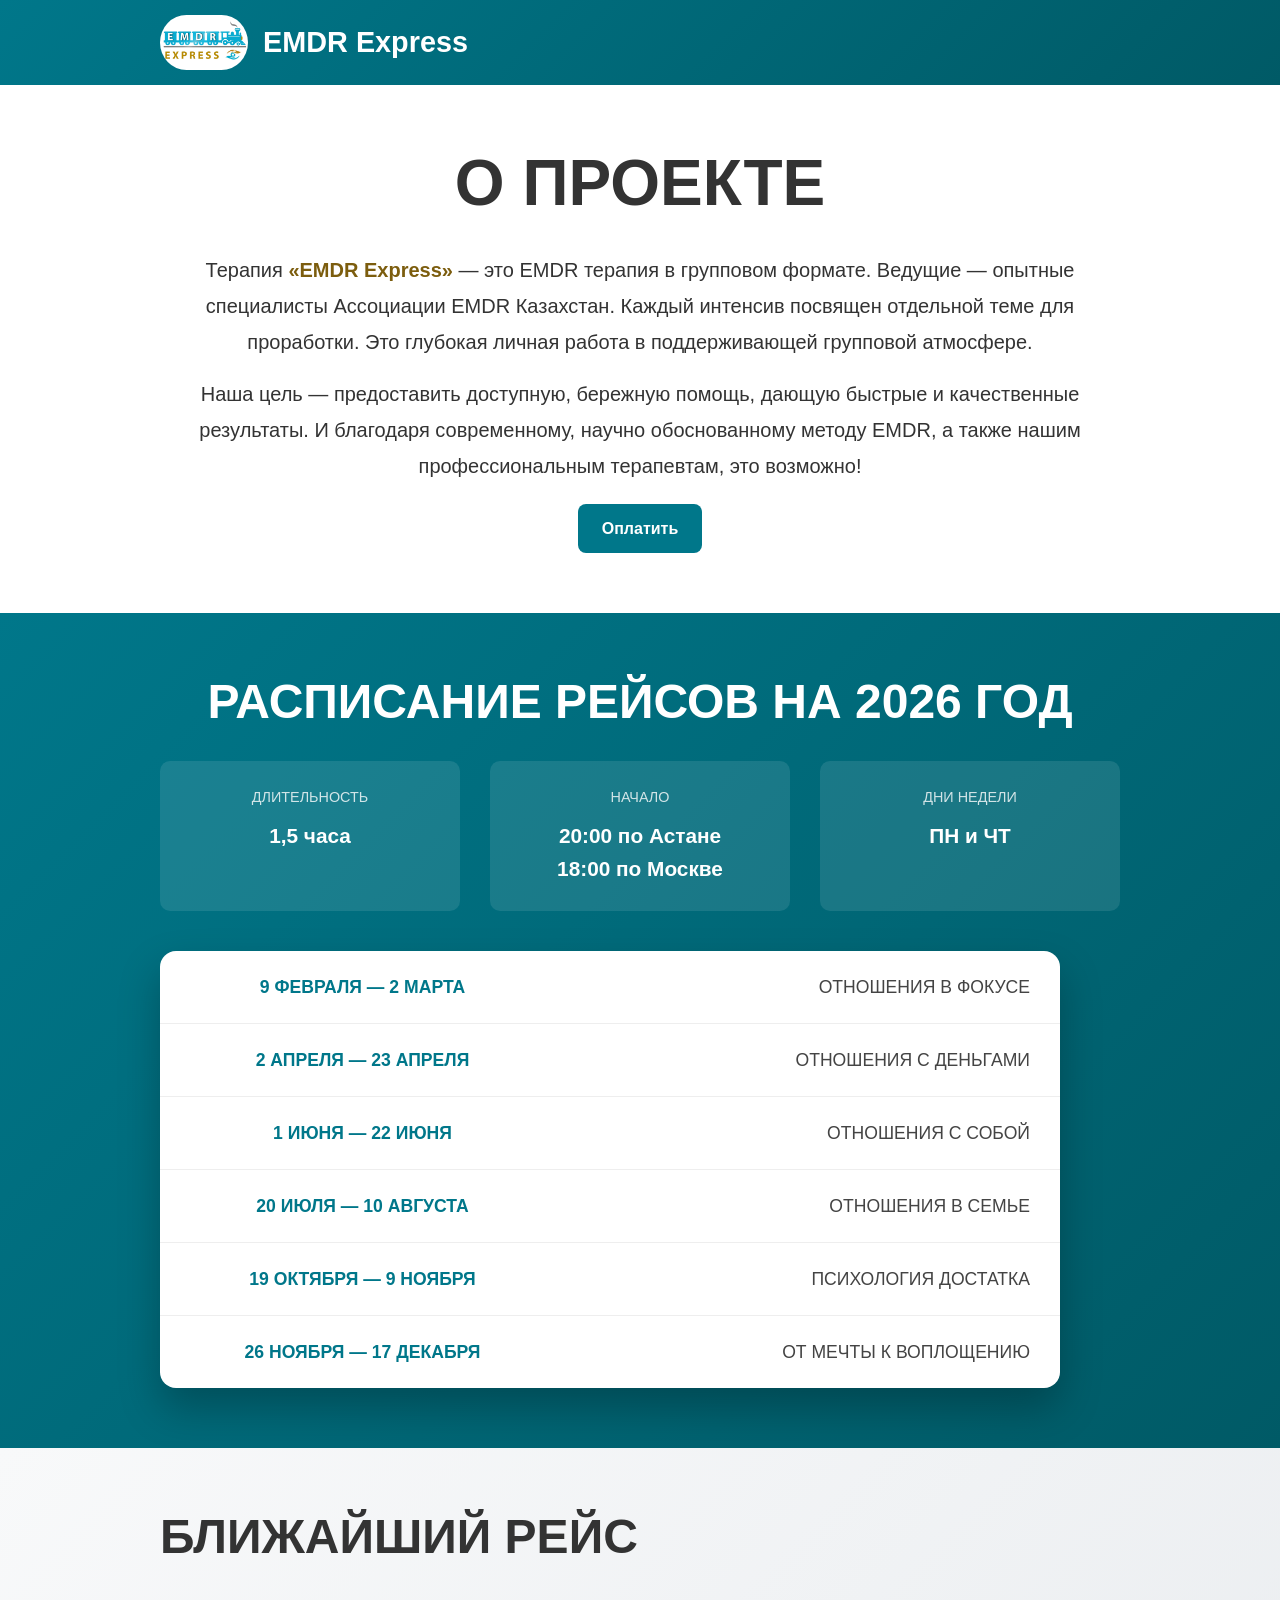
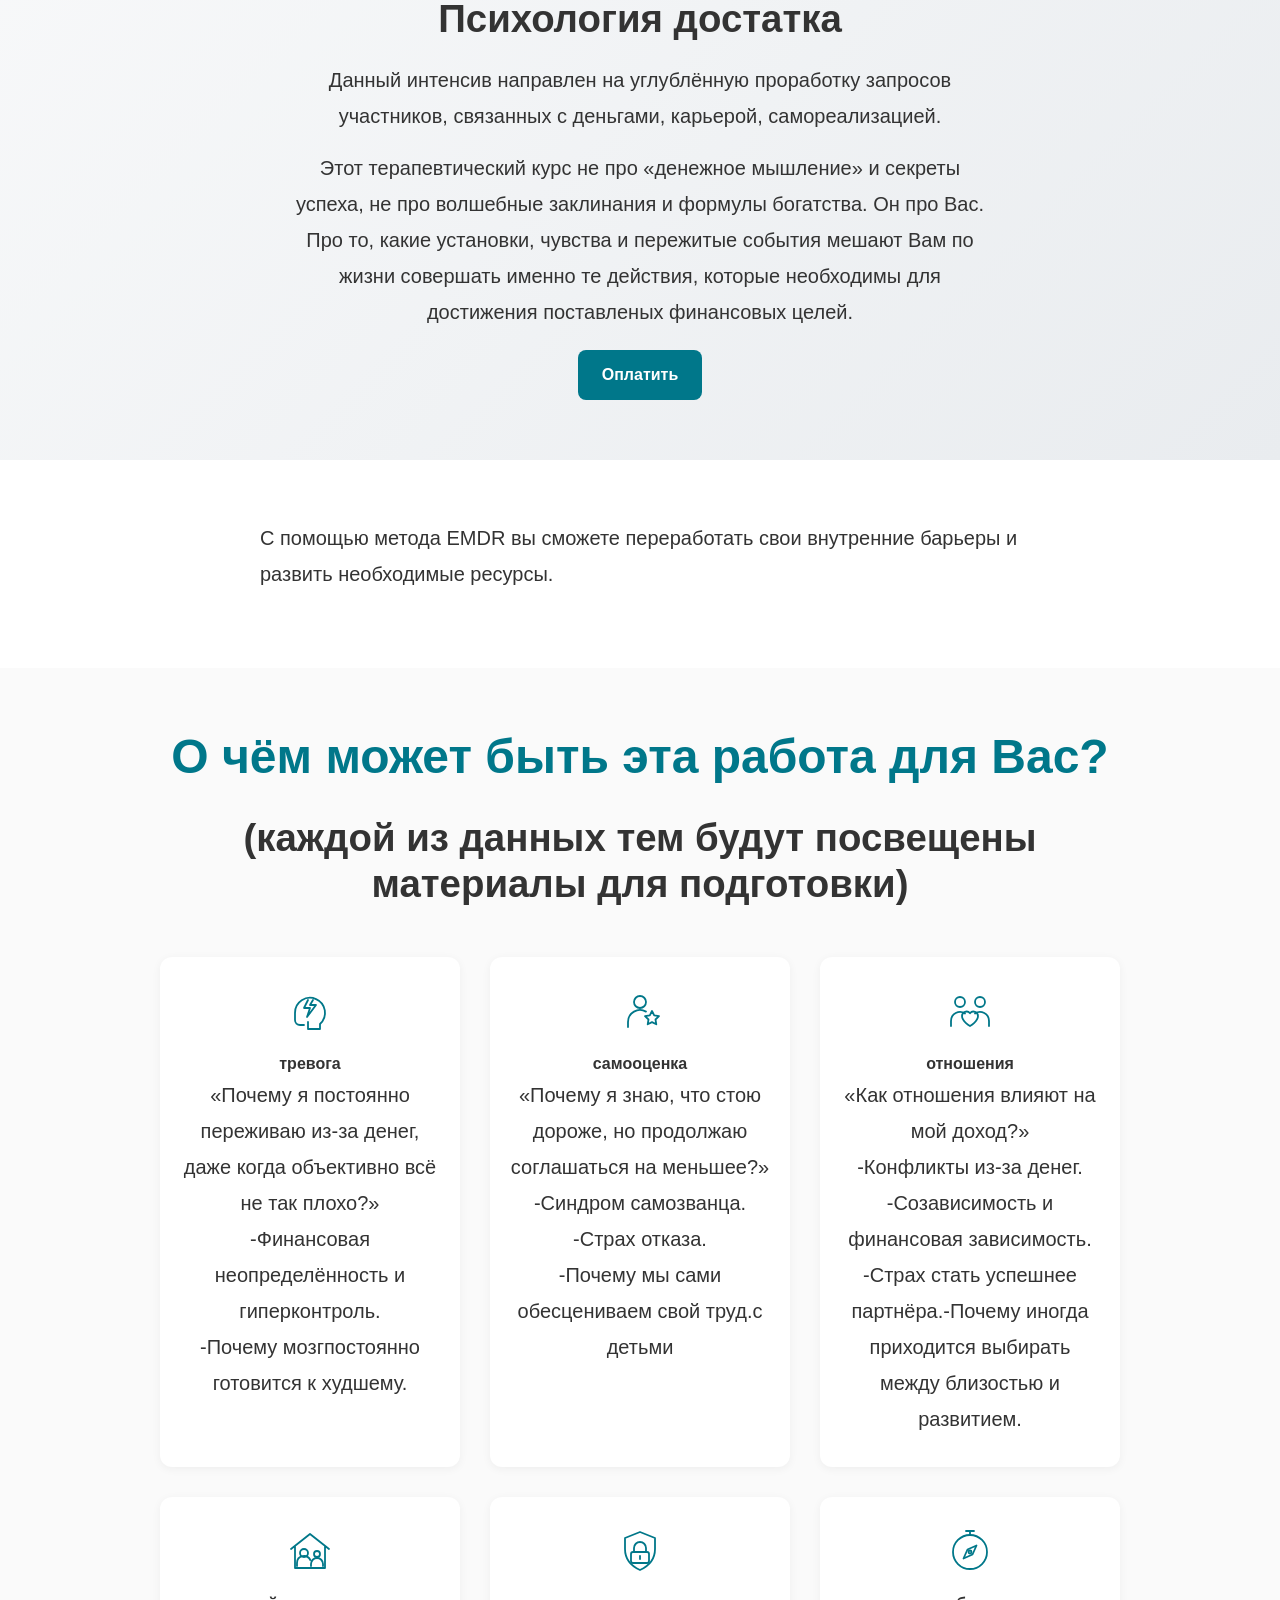
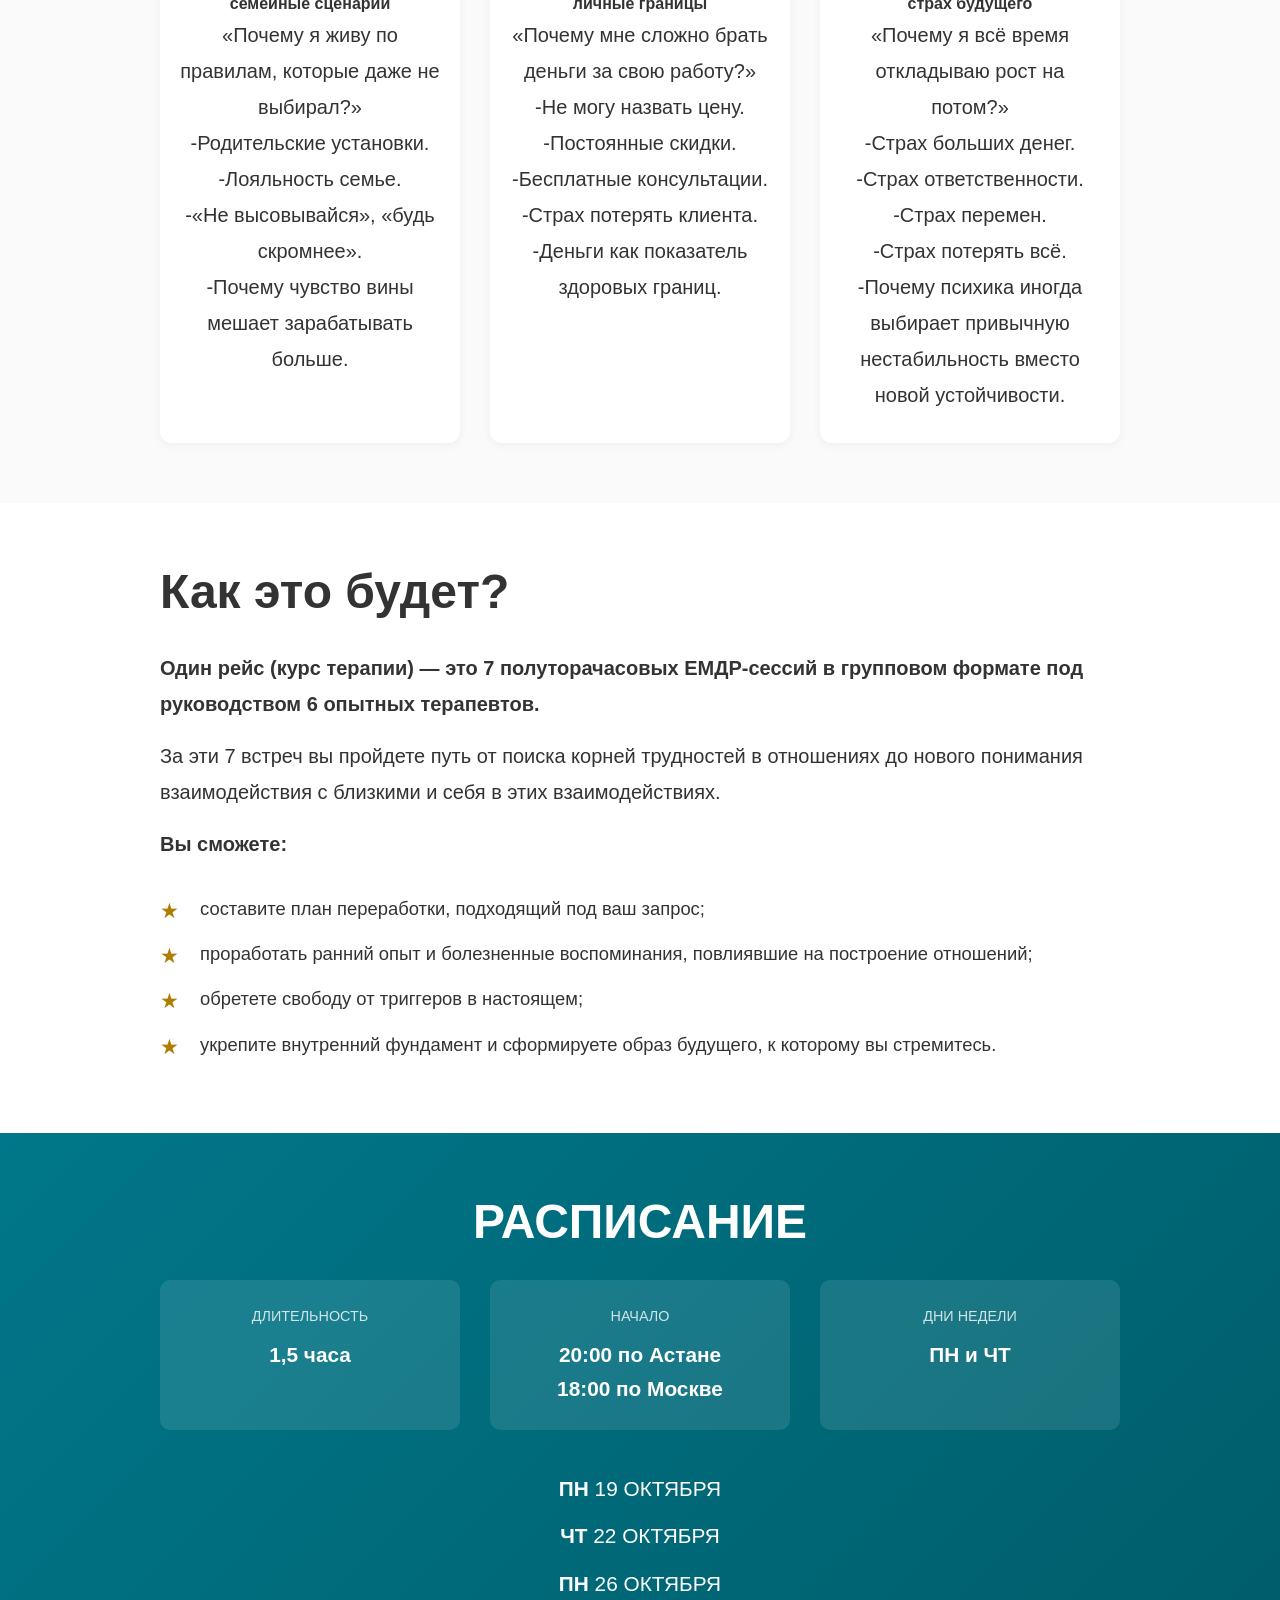
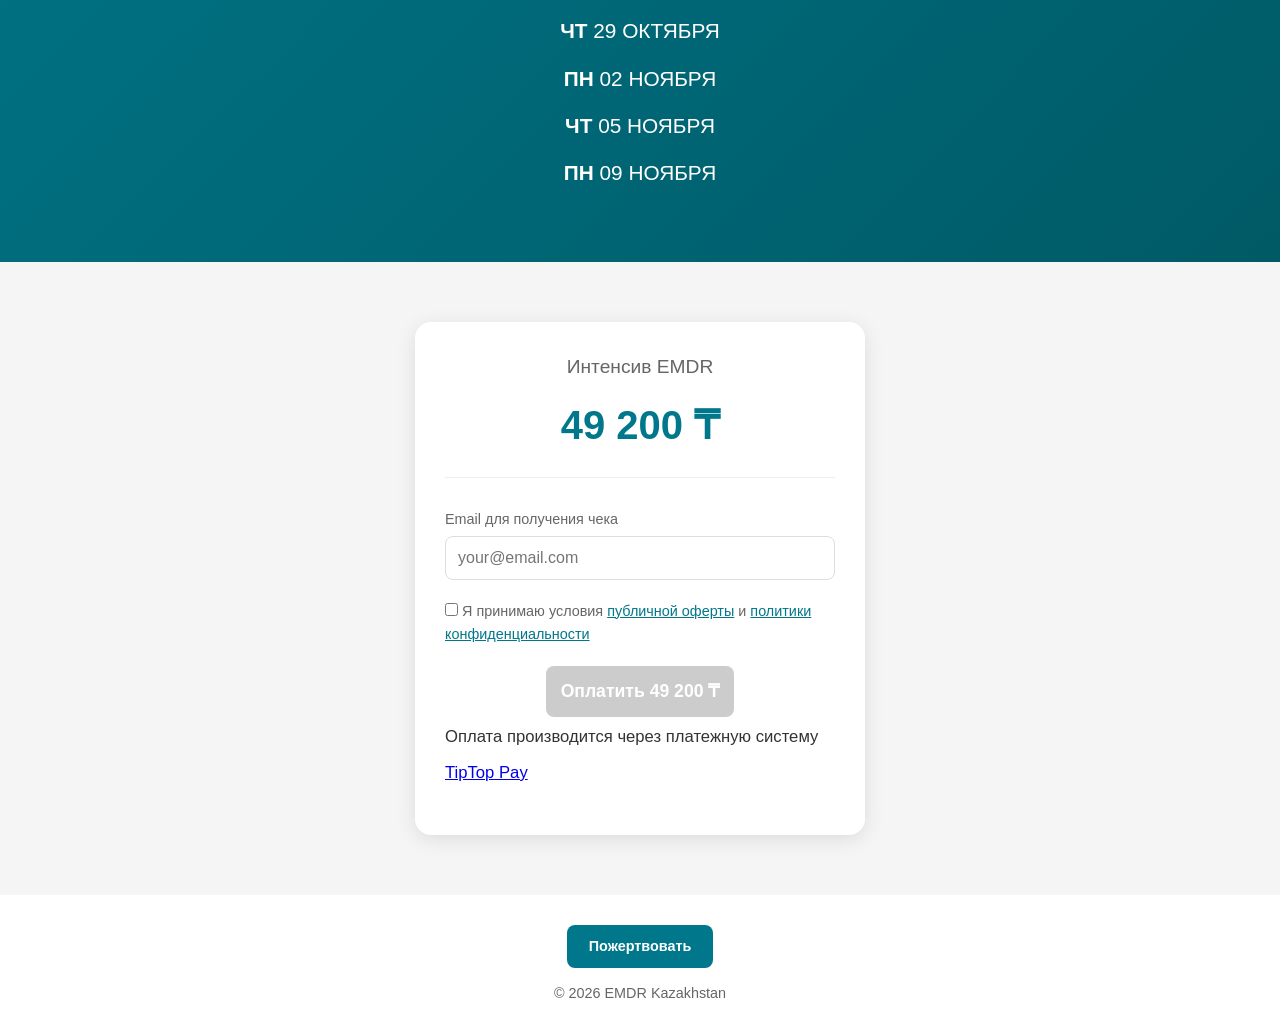
<file: public/index.html>
<!DOCTYPE html>
<html lang="ru">
<head>
    <meta charset="UTF-8">
    <meta name="viewport" content="width=device-width, initial-scale=1.0">
    <title>Интенсивы EMDR Express</title>
    <meta name="description" content="Групповые интенсивы EMDR от Ассоциации EMDR Казахстан">
    <meta name="keywords" content="групповая терапия, EMDR, ДПДГ, EMDR терапия, психологическая помощь, интенсивы EMDR">
    <link rel="stylesheet" href="styles.css">
    <script src="https://widget.tiptoppay.kz/bundles/widget.js"></script>
</head>
<body>
    <!-- Header -->
    <header class="site-header">
        <div class="container header-content">
            <img src="img/logo.jpg" alt="EMDR Express" class="logo">
            <h1 class="site-title">EMDR Express</h1>
        </div>
    </header>

    <!-- Section 1: About Project -->
    <section class="hero">
        <div class="container">
            <h1>О ПРОЕКТЕ</h1>
            <div class="hero-text">
                <p>Терапия <strong class="accent">«EMDR Express»</strong> — это EMDR терапия в групповом формате. Ведущие — опытные специалисты Ассоциации EMDR Казахстан. Каждый интенсив посвящен отдельной теме для проработки. Это глубокая личная работа в поддерживающей групповой атмосфере.</p>
                <p>Наша цель — предоставить доступную, бережную помощь, дающую быстрые и качественные результаты. И благодаря современному, научно обоснованному методу EMDR, а также нашим профессиональным терапевтам, это возможно!</p>
            </div>
            <a class="btn" href="#payment">Оплатить</a>
        </div>
    </section>

    <section class="schedule">
        <div class="container">
            <h2>РАСПИСАНИЕ РЕЙСОВ НА 2026 ГОД</h2>
            <div class="schedule-grid">
                <div class="schedule-item">
                    <span class="label">Длительность</span>
                    <span class="value">1,5 часа</span>
                </div>
                <div class="schedule-item">
                    <span class="label">Начало</span>
                    <span class="value">20:00 по Астане<br>18:00 по Москве</span>
                </div>
                <div class="schedule-item">
                    <span class="label">Дни недели</span>
                    <span class="value">ПН и ЧТ</span>
                </div>
            </div>
            <div class="dates">
                <table>
                    <tr><td><strong>9 февраля — 2 марта</strong></td><td>отношения в фокусе</td></tr>
                    <tr><td><strong>2 апреля — 23 апреля</strong></td><td>отношения с деньгами</td></tr>
                    <tr><td><strong>1 июня — 22 июня</strong></td><td>отношения с собой</td></tr>
                    <tr><td><strong>20 июля — 10 августа</strong></td><td>отношения в семье</td></tr>
                    <tr><td><strong>19 октября — 9 ноября</strong></td><td>психология достатка</td></tr>
                    <tr><td><strong>26 ноября — 17 декабря</strong></td><td>от мечты к воплощению</td></tr>
                </table>
            </div>
        </div>
    </section>

    <!-- Section 2: Nearest Intensive -->
    <section class="intensive">
        <div class="container">
            <h2>БЛИЖАЙШИЙ РЕЙС</h2>
            <div class="intensive-content">
                <h3>Психология достатка</h3>
                <p>Данный интенсив направлен на углублённую проработку запросов
 участников, связанных с деньгами, карьерой, самореализацией.</p>
                <p>Этот терапевтический курс не про &laquo;денежное
 мышление&raquo; и секреты успеха, не про волшебные заклинания и формулы
 богатства. Он про Вас. Про то, какие установки, чувства и пережитые события
 мешают Вам по жизни совершать именно те действия, которые необходимы для
 достижения поставленых финансовых целей.</p>
            </div>
            <a class="btn" href="#payment">Оплатить</a>
        </div>
    </section>

    <!-- Section 3: Description -->
    <section class="description">
        <div class="container">
            <p>С помощью метода EMDR вы сможете переработать свои внутренние
 барьеры и развить необходимые ресурсы.</p>
        </div>
    </section>

    <!-- Section 4: Who is it for -->
    <section class="target-audience">
        <div class="container">
            <h2><span class="teal">О чём может быть эта работа для Вас?</span></h2>
            <h3>(каждой из данных тем будут посвещены материалы для
 подготовки)</h3>
<div class="icon-cards" style="display:grid; grid-template-columns:repeat(3, minmax(0, 1fr)); gap:30px; margin-top:50px; text-align:center; align-items:stretch;">
  <!-- Иконка 1 -->
  <div class="icon-card" style="padding:30px 20px; background:#fff; border-radius:12px; box-shadow:0 2px 10px rgba(0,0,0,0.05); min-width:0;">
    <img class="card-icon-img" src="icons/anxiety.svg" alt="Тревога" style="width:48px; height:48px; max-width:48px; display:block; margin:0 auto 16px; object-fit:contain;">
    <h4>тревога</h4>
    <p>&laquo;Почему я постоянно переживаю из-за денег, даже когда объективно
 всё не так плохо?&raquo;</p>
    <p>-Финансовая неопределённость и гиперконтроль.</p>
    <p>-Почему мозгпостоянно готовится к худшему.</p>
  </div>

  <!-- Иконка 2 -->
  <div class="icon-card" style="padding:30px 20px; background:#fff; border-radius:12px; box-shadow:0 2px 10px rgba(0,0,0,0.05); min-width:0;">
    <img class="card-icon-img" src="icons/self-esteem.svg" alt="Самооценка" style="width:48px; height:48px; max-width:48px; display:block; margin:0 auto 16px; object-fit:contain;">
    <h4>самооценка</h4>
    <p>«Почему я знаю, что стою дороже, но продолжаю соглашаться на меньшее?»</p>
    <p>-Синдром самозванца.</p>
    <p>-Страх отказа.</p>
    <p>-Почему мы сами обесцениваем свой труд.с детьми</p>
  </div>

  <!-- Иконка 3 -->
  <div class="icon-card" style="padding:30px 20px; background:#fff; border-radius:12px; box-shadow:0 2px 10px rgba(0,0,0,0.05); min-width:0;">
    <img class="card-icon-img" src="icons/relationships.svg" alt="Отношения" style="width:48px; height:48px; max-width:48px; display:block; margin:0 auto 16px; object-fit:contain;">
    <h4>отношения</h4>
    <p>«Как отношения влияют на мой доход?»</p>
    <p>-Конфликты из-за денег.</p>
    <p>-Созависимость и финансовая зависимость.</p>
    <p>-Страх стать успешнее партнёра.</
    <p>-Почему иногда приходится выбирать между близостью и развитием.</p>
  </div>

  <!-- Иконка 4 -->
  <div class="icon-card" style="padding:30px 20px; background:#fff; border-radius:12px; box-shadow:0 2px 10px rgba(0,0,0,0.05); min-width:0;">
    <img class="card-icon-img" src="icons/family-patterns.svg" alt="Семейные сценарии" style="width:48px; height:48px; max-width:48px; display:block; margin:0 auto 16px; object-fit:contain;">
    <h4>семейные сценарии</h4>
    <p>«Почему я живу по правилам, которые даже не выбирал?»</p>
    <p>-Родительские установки.</p>
    <p>-Лояльность семье.</p>
    <p>-«Не высовывайся», «будь скромнее».</p>
    <p>-Почему чувство вины мешает зарабатывать больше.</p>
  </div>

  <!-- Иконка 5 -->
  <div class="icon-card" style="padding:30px 20px; background:#fff; border-radius:12px; box-shadow:0 2px 10px rgba(0,0,0,0.05); min-width:0;">
    <img class="card-icon-img" src="icons/boundaries.svg" alt="Личные границы" style="width:48px; height:48px; max-width:48px; display:block; margin:0 auto 16px; object-fit:contain;">
    <h4>личные границы</h4>
    <p>«Почему мне сложно брать деньги за свою работу?»</p>
    <p>-Не могу назвать цену.</p>
    <p>-Постоянные скидки.</p>
    <p>-Бесплатные консультации.</p>
    <p>-Страх потерять клиента.</p>
    <p>-Деньги как показатель здоровых границ.</p>
  </div>

  <!-- Иконка 6 -->
  <div class="icon-card" style="padding:30px 20px; background:#fff; border-radius:12px; box-shadow:0 2px 10px rgba(0,0,0,0.05); min-width:0;">
    <img class="card-icon-img" src="icons/future.svg" alt="Страх будущего" style="width:48px; height:48px; max-width:48px; display:block; margin:0 auto 16px; object-fit:contain;">
    <h4>страх будущего</h4>
    <p>«Почему я всё время откладываю рост на потом?»</p>
    <p>-Страх больших денег.</p>
    <p>-Страх ответственности.</p>
    <p>-Страх перемен.</p>
    <p>-Страх потерять всё.</p>
    <p>-Почему психика иногда выбирает привычную нестабильность вместо новой устойчивости.</p>
  </div>
</div>
        </div>
    </section>

    <!-- Section 5: How it works -->
    <section class="how-it-works">
        <div class="container">
            <h2>Как это будет?</h2>
            <div class="intro">
                <p><strong>Один рейс (курс терапии) — это 7 полуторачасовых ЕМДР-сессий в групповом формате под руководством 6 опытных терапевтов.</strong></p>
                <p>За эти 7 встреч вы пройдете путь от поиска корней трудностей
 в отношениях до нового понимания взаимодействия с близкими и себя в этих
 взаимодействиях.</p>
                <p><strong>Вы сможете:</strong></p>
            </div>
            <ul class="benefits-list">
                <li>составите план переработки, подходящий под ваш запрос;</li>
                <li>проработать ранний опыт и болезненные воспоминания,
 повлиявшие на построение отношений;</li>
                <li>обретете свободу от триггеров в настоящем;</li>
                <li>укрепите внутренний фундамент и сформируете образ будущего,
 к которому вы стремитесь.</li>
            </ul>
        </div>
    </section>

    <!-- Section 6: Schedule -->
    <section class="schedule">
        <div class="container">
            <h2>РАСПИСАНИЕ</h2>
            <div class="schedule-grid">
                <div class="schedule-item">
                    <span class="label">Длительность</span>
                    <span class="value">1,5 часа</span>
                </div>
                <div class="schedule-item">
                    <span class="label">Начало</span>
                    <span class="value">20:00 по Астане<br>18:00 по Москве</span>
                </div>
                <div class="schedule-item">
                    <span class="label">Дни недели</span>
                    <span class="value">ПН и ЧТ</span>
                </div>
            </div>
            <div class="dates">
                <p><strong>пн</strong> 19 октября</p>
                <p><strong>чт</strong> 22 октября</p>
                <p><strong>пн</strong> 26 октября</p>
                <p><strong>чт</strong> 29 октября</p>
                <p><strong>пн</strong> 02 ноября</p>
                <p><strong>чт</strong> 05 ноября</p>
                <p><strong>пн</strong> 09 ноября</p>
            </div>
        </div>
    </section>

    <!-- Section 7: Payment -->
    <section class="payment" id="payment">
        <div class="container">
            <div class="payment-card">
                <div class="payment-summary">
                    <div class="payment-title">Интенсив EMDR</div>
                    <div class="payment-amount"><span class="payment-value">0</span> ₸</div>
                </div>

                <form class="payment-form" id="paymentForm">
                    <label>Email для получения чека</label>
                    <input type="email" id="email" placeholder="your@email.com" required>

                    <div class="agreement">
                        <label class="agreement-label">
                            <input type="checkbox" id="agree" required>
                            <span>Я принимаю условия <a href="docs/oferta.pdf">публичной оферты</a> и <a href="docs/privacy.pdf">политики конфиденциальности</a></span>
                        </label>
                    </div>

                    <button type="submit" class="submit-btn" id="submitBtn" disabled>
                        <span id="btnText">Оплатить <span class="payment-value">0</span> ₸</span>
                    </button>
                </form>

                <p class="payment-note">
                    <small>Оплата производится через платежную систему <a href="docs/tiptoppay.pdf">TipTop Pay</a></small>
                </p>
            </div>
        </div>
    </section>

    <div class="donation-modal" id="donationModal" aria-hidden="true" hidden>
        <div class="donation-modal__backdrop" data-donation-close></div>
        <div class="donation-modal__dialog" role="dialog" aria-modal="true" aria-labelledby="donationTitle">
            <button class="donation-modal__close" type="button" data-donation-close aria-label="Закрыть">×</button>
            <h2 id="donationTitle">Пожертвование</h2>

            <form class="payment-form" id="donationForm">
                <label for="donationAmount">Сумма пожертвования, ₸</label>
                <input type="number" id="donationAmount" min="1" step="1" inputmode="numeric" placeholder="Введите сумму" required>

                <label for="donationEmail">Email для получения чека</label>
                <input type="email" id="donationEmail" placeholder="your@email.com" required>

                <div class="agreement">
                    <label class="agreement-label">
                        <input type="checkbox" id="donationAgree" required>
                        <span>Я принимаю условия <a href="docs/oferta.pdf">публичной оферты</a> и <a href="docs/privacy.pdf">политики конфиденциальности</a></span>
                    </label>
                </div>

                <button type="submit" class="submit-btn" id="donationSubmitBtn" disabled>
                    Пожертвовать
                </button>
            </form>
        </div>
    </div>

    <footer>
        <div class="container footer-content">
            <button class="footer-donate-btn" type="button" id="donationOpenBtn">Пожертвовать</button>
            <span>© 2026 EMDR Kazakhstan</span>
        </div>
    </footer>

    <script>
        const PAYMENT_ENDPOINT = "/api/create-order.php";
        const PUBLIC_TERMINAL_ID = "pk_74581f49e946383ca02b9efdd2d0e";
        const AMOUNT = 49200;

        const agree = document.getElementById("agree");
        const submitBtn = document.getElementById("submitBtn");
        const paymentForm = document.getElementById("paymentForm");
        const paymentValue = document.querySelectorAll(".payment-value");

        const donationOpenBtn = document.getElementById("donationOpenBtn");
        const donationModal = document.getElementById("donationModal");
        const donationForm = document.getElementById("donationForm");
        const donationAmount = document.getElementById("donationAmount");
        const donationEmail = document.getElementById("donationEmail");
        const donationAgree = document.getElementById("donationAgree");
        const donationSubmitBtn = document.getElementById("donationSubmitBtn");
        const donationCloseControls = document.querySelectorAll("[data-donation-close]");

        paymentValue.forEach(value => value.textContent = AMOUNT.toLocaleString("ru-RU"));

        agree.addEventListener("change", () => {
            submitBtn.disabled = !agree.checked;
        });

        async function startPayment({ email, amount, description }) {
            const res = await fetch(PAYMENT_ENDPOINT, {
                method: "POST",
                headers: { "Content-Type": "application/json" },
                body: JSON.stringify({ email, amount })
            });

            if (!res.ok) {
                throw new Error("Не удалось создать заказ");
            }

            const order = await res.json();
            const widget = new tiptop.Widget();

            return widget.start({
                publicTerminalId: PUBLIC_TERMINAL_ID,
                amount,
                currency: "KZT",
                description,
                invoiceId: order.invoiceId,
                accountId: email,
                email,
                paymentSchema: "Single"
            });
        }

        paymentForm.addEventListener("submit", async (e) => {
            e.preventDefault();

            if (!agree.checked) {
                alert("Пожалуйста, примите условия оферты");
                return;
            }

            const email = document.getElementById("email").value.trim();

            try {
                submitBtn.disabled = true;
                await startPayment({
                    email,
                    amount: AMOUNT,
                    description: "Интенсив EMDR Express"
                });
            } catch (error) {
                alert("Ошибка: " + error.message);
            } finally {
                submitBtn.disabled = !agree.checked;
            }
        });

        function openDonationModal() {
            donationModal.hidden = false;
            donationModal.classList.add("is-open");
            donationModal.setAttribute("aria-hidden", "false");
            donationAmount.focus();
        }

        function closeDonationModal() {
            donationModal.classList.remove("is-open");
            donationModal.setAttribute("aria-hidden", "true");
            donationModal.hidden = true;
        }

        function updateDonationSubmitState() {
            const amount = Number(donationAmount.value);
            donationSubmitBtn.disabled = !donationAgree.checked || !donationEmail.value.trim() || !Number.isFinite(amount) || amount <= 0;
        }

        donationOpenBtn.addEventListener("click", openDonationModal);
        donationCloseControls.forEach(control => control.addEventListener("click", closeDonationModal));
        donationAmount.addEventListener("input", updateDonationSubmitState);
        donationEmail.addEventListener("input", updateDonationSubmitState);
        donationAgree.addEventListener("change", updateDonationSubmitState);

        document.addEventListener("keydown", (e) => {
            if (e.key === "Escape" && donationModal.classList.contains("is-open")) {
                closeDonationModal();
            }
        });

        donationForm.addEventListener("submit", async (e) => {
            e.preventDefault();

            if (!donationForm.checkValidity()) {
                donationForm.reportValidity();
                return;
            }

            const amount = Number(donationAmount.value);
            const email = donationEmail.value.trim();

            try {
                donationSubmitBtn.disabled = true;
                await startPayment({
                    email,
                    amount,
                    description: "Пожертвование EMDR Express"
                });
            } catch (error) {
                alert("Ошибка: " + error.message);
            } finally {
                updateDonationSubmitState();
            }
        });
    </script>
</body>
</html>
</file>
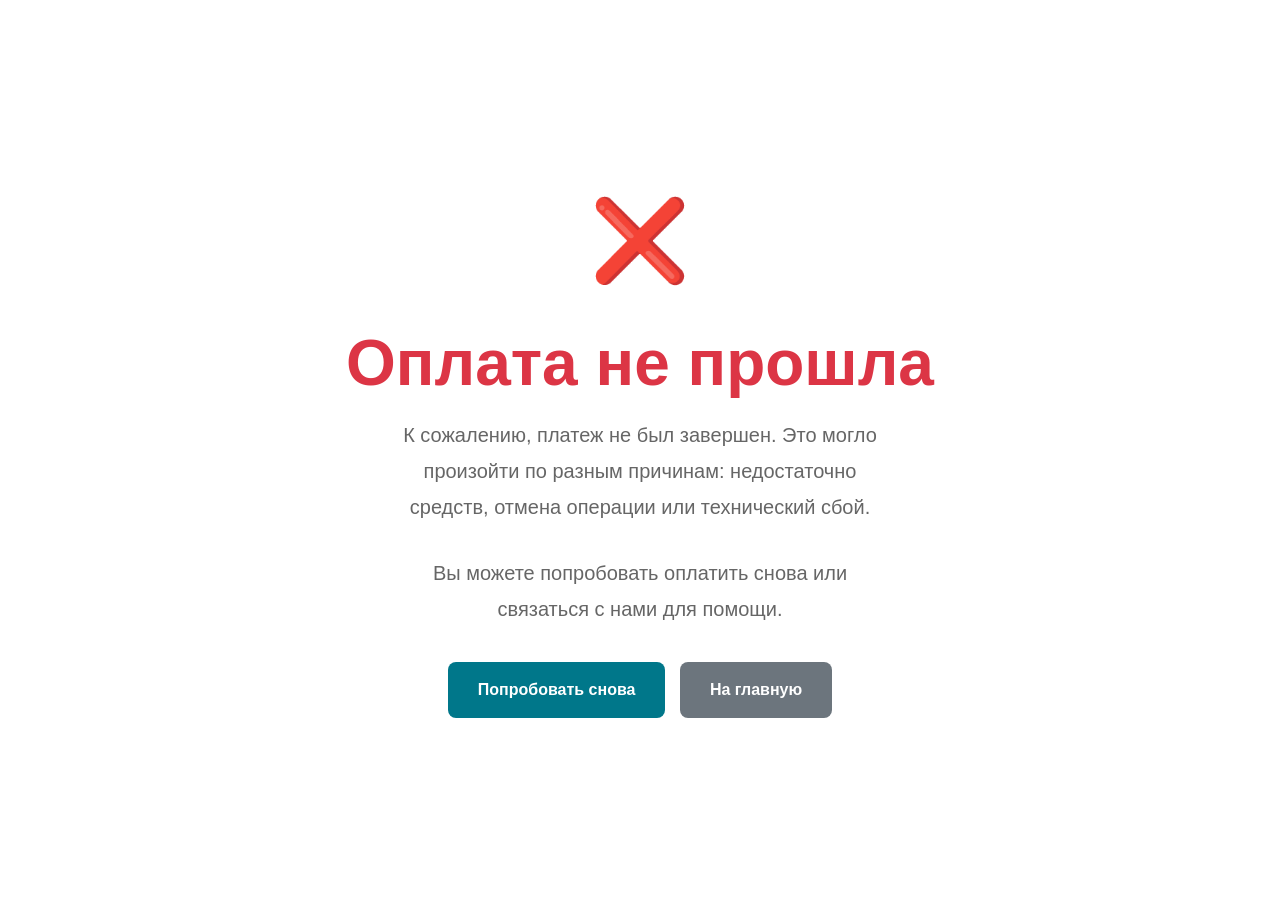
<file: public/payment-fail.html>
<!DOCTYPE html>
<html lang="ru">
<head>
    <meta charset="UTF-8">
    <meta name="viewport" content="width=device-width, initial-scale=1.0">
    <title>Ошибка оплаты - EMDR Express</title>
    <link rel="stylesheet" href="styles.css">
    <style>
        .result-page { min-height: 100vh; display: flex; flex-direction: column; justify-content: center; align-items: center; text-align: center; padding: 40px 20px; }
        .result-icon { font-size: 5rem; margin-bottom: 20px; }
        .result-title { color: #dc3545; margin-bottom: 15px; }
        .result-text { max-width: 500px; margin-bottom: 30px; color: #666; }
        .result-btn { display: inline-block; padding: 15px 30px; background: #00778a; color: #fff; text-decoration: none; border-radius: 8px; font-weight: 600; transition: background 0.2s; margin: 5px; }
        .result-btn:hover { background: #005a66; }
        .result-btn.secondary { background: #6c757d; }
        .result-btn.secondary:hover { background: #545b62; }
    </style>
</head>
<body>
    <div class="result-page">
        <div class="result-icon">❌</div>
        <h1 class="result-title">Оплата не прошла</h1>
        <p class="result-text">
            К сожалению, платеж не был завершен. Это могло произойти по разным причинам:
            недостаточно средств, отмена операции или технический сбой.
        </p>
        <p class="result-text">
            Вы можете попробовать оплатить снова или связаться с нами для помощи.
        </p>
        <div>
            <a href="index.html#payment" class="result-btn">Попробовать снова</a>
            <a href="index.html" class="result-btn secondary">На главную</a>
        </div>
    </div>
</body>
</html>
</file>
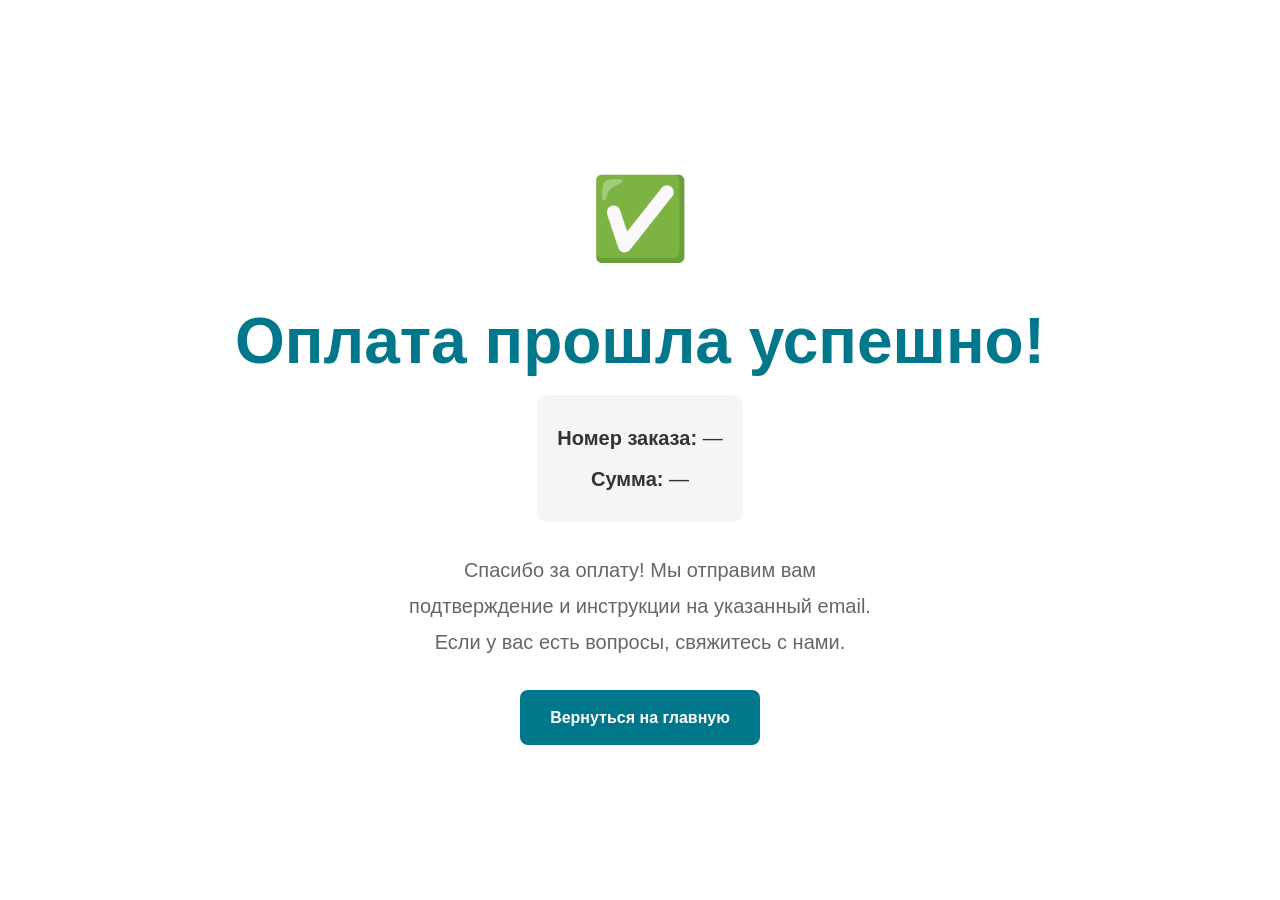
<file: public/payment-success.html>
<!DOCTYPE html>
<html lang="ru">
<head>
    <meta charset="UTF-8">
    <meta name="viewport" content="width=device-width, initial-scale=1.0">
    <title>Оплата успешна - EMDR Express</title>
    <link rel="stylesheet" href="styles.css">
    <style>
        .result-page { min-height: 100vh; display: flex; flex-direction: column; justify-content: center; align-items: center; text-align: center; padding: 40px 20px; }
        .result-icon { font-size: 5rem; margin-bottom: 20px; }
        .result-title { color: #00778a; margin-bottom: 15px; }
        .result-text { max-width: 500px; margin-bottom: 30px; color: #666; }
        .result-btn { display: inline-block; padding: 15px 30px; background: #00778a; color: #fff; text-decoration: none; border-radius: 8px; font-weight: 600; transition: background 0.2s; }
        .result-btn:hover { background: #005a66; }
        .order-info { background: #f5f5f5; padding: 20px; border-radius: 10px; margin-bottom: 30px; }
        .order-info p { margin: 5px 0; }
    </style>
</head>
<body>
    <div class="result-page">
        <div class="result-icon">✅</div>
        <h1 class="result-title">Оплата прошла успешно!</h1>
        <div class="order-info" id="orderInfo">
            <p><strong>Номер заказа:</strong> <span id="invId">—</span></p>
            <p><strong>Сумма:</strong> <span id="amount">—</span></p>
        </div>
        <p class="result-text">
            Спасибо за оплату! Мы отправим вам подтверждение и инструкции на указанный email.
            Если у вас есть вопросы, свяжитесь с нами.
        </p>
        <a href="index.html" class="result-btn">Вернуться на главную</a>
    </div>

    <script>
        // Получаем параметры из URL
        const params = new URLSearchParams(window.location.search);
        const invId = params.get('InvId') || params.get('inv_id');
        const outSum = params.get('OutSum') || params.get('amount');

        if (invId) {
            document.getElementById('invId').textContent = invId;
        }
        if (outSum) {
            document.getElementById('amount').textContent = parseFloat(outSum).toLocaleString('ru-RU') + ' ₸';
        }
    </script>
</body>
</html>
</file>
<file: public/styles.css>
/* Reset & Base */
*, *::before, *::after { box-sizing: border-box; margin: 0; padding: 0; }
html { scroll-behavior: smooth; }
body { font-family: 'Segoe UI', Tahoma, Geneva, Verdana, sans-serif; line-height: 1.6; color: #333; }

/* Container */
.container { max-width: 1000px; margin: 0 auto; padding: 0 20px; }

/* Header */
.site-header { background: linear-gradient(135deg, #00778a 0%, #005a66 100%); padding: 15px 0; }
.header-content { display: flex; align-items: center; gap: 15px; }
.logo { height: 55px; width: auto; border-radius: 30% / 50%; object-fit: cover; }
.site-title { color: #fff; font-size: 1.8rem; font-weight: 600; margin: 0; }

/* Typography */
h1, h2, h3 { font-weight: 600; line-height: 1.2; }
h1 { font-size: clamp(2.5rem, 5vw, 4rem); margin-bottom: 30px; }
h2 { font-size: clamp(2rem, 4vw, 3rem); margin-bottom: 30px; }
h3 { font-size: clamp(1.8rem, 3vw, 2.5rem); margin-bottom: 20px; }
p { font-size: clamp(1rem, 2vw, 1.25rem); margin-bottom: 1rem; line-height: 1.8; }

/* Colors */
.accent { color: #7c5d0e; }
.teal { color: #00778a; }
.highlight { color: #00707d; margin-top: 30px; text-align: center; }

/* Hero Section */
.hero { padding: 60px 0; text-align: center; }

/* Intensive Section */
.intensive { padding: 60px 0; background: linear-gradient(135deg, #f8f9fa 0%, #e9ecef 100%); }
.intensive-content { max-width: 700px; margin: 0 auto; text-align: center; }
.btn { display: block; width: fit-content; padding: 12px 24px; background: #00778a; color: #fff; text-decoration: none; border-radius: 8px; font-weight: 600; transition: background 0.2s; margin: 20px auto 0; }
.btn:hover { background: #005a66; }

/* Description Section */
.description { padding: 60px 0; }
.description .container { max-width: 800px; }

/* Target Audience Section */
.target-audience { padding: 60px 0; background: #fafafa; text-align: center; }
.target-audience .subtitle { font-size: 1.2rem; color: #434343; margin-bottom: 40px; }
.cards { display: grid; grid-template-columns: repeat(auto-fit, minmax(250px, 1fr)); gap: 30px; margin-top: 30px; }
.icon-cards {
    display: grid;
    grid-template-columns: repeat(3, minmax(0, 1fr));
    gap: 30px;
    margin-top: 50px;
    text-align: center;
    align-items: stretch;
}
.icon-card {
    min-width: 0;
    text-align: center;
    padding: 30px 20px;
    background: #fff;
    border-radius: 12px;
    box-shadow: 0 2px 10px rgba(0,0,0,0.05);
}
.card-icon-img {
    width: 48px;
    height: 48px;
    display: block;
    margin: 0 auto 16px;
    max-width: 48px;
    object-fit: contain;
}
.icon-card p { margin: 0; }

/* How It Works Section */
.how-it-works { padding: 60px 0; }
.how-it-works .intro { margin-bottom: 30px; }
.benefits-list { list-style: none; padding-left: 0; }
.benefits-list li { position: relative; padding-left: 40px; font-size: 1.15rem; line-height: 1.8; margin-bottom: 12px; }
.benefits-list li::before { content: '★'; position: absolute; left: 0; color: #b07d00; font-size: 1.3rem; }

/* Schedule Section */
.schedule { padding: 60px 0; background: linear-gradient(135deg, #00778a 0%, #005a66 100%); color: #fff; text-align: center; }
.schedule h2 { color: #fff; }
.schedule-grid { display: grid; grid-template-columns: repeat(auto-fit, minmax(180px, 1fr)); gap: 30px; margin-bottom: 40px; }
.schedule-item { background: rgba(255,255,255,0.1); padding: 25px; border-radius: 10px; }
.schedule-item .label { display: block; font-size: 0.9rem; text-transform: uppercase; opacity: 0.8; margin-bottom: 10px; }
.schedule-item .value { display: block; font-size: 1.3rem; font-weight: 600; }
.dates p { font-size: 1.3rem; margin-bottom: 10px; text-transform: uppercase;}

/* Payment Section */
.payment { padding: 60px 0; background: #f5f5f5; }
.payment-card { max-width: 450px; margin: 0 auto; background: #fff; border-radius: 16px; padding: 30px; box-shadow: 0 4px 20px rgba(0,0,0,0.1); }
.payment-summary { text-align: center; margin-bottom: 30px; padding-bottom: 20px; border-bottom: 1px solid #eee; }
.payment-title { font-size: 1.2rem; color: #666; margin-bottom: 10px; }
.payment-amount { font-size: 2.5rem; font-weight: 700; color: #00778a; }
.payment h3 { font-size: 1.1rem; margin-bottom: 15px; }
.payment-options { display: flex; gap: 10px; margin-bottom: 25px; }
.payment-button { flex: 1; padding: 12px; border: 2px solid #ddd; background: #fff; border-radius: 8px; cursor: pointer; font-size: 1rem; transition: all 0.2s; }
.payment-button:hover { border-color: #00778a; }
.payment-button.active { border-color: #00778a; background: #00778a; color: #fff; }
.payment-form label { display: block; font-size: 0.9rem; color: #666; margin-bottom: 5px; margin-top: 15px; }
.payment-form input[type="text"],
.payment-form input[type="email"],
.payment-form input[type="number"] { width: 100%; padding: 12px; border: 1px solid #ddd; border-radius: 8px; font-size: 1rem; }
.payment-form input[type="text"]:focus,
.payment-form input[type="email"]:focus,
.payment-form input[type="number"]:focus { outline: none; border-color: #00778a; }
.agreement { margin-top: 20px; }
.agreement-label { display: flex; align-items: flex-start; gap: 10px; font-size: 0.85rem; color: #666; cursor: pointer; }
.agreement-label input { margin-top: 3px; }
.agreement-label a { color: #00778a; }
.submit-btn { width: fit-content; padding: 15px; margin: 20px auto 0; display: block; background: #00778a; color: #fff; border: none; border-radius: 8px; font-size: 1.1rem; font-weight: 600; cursor: pointer; transition: background 0.2s; text-decoration: none; }
.submit-btn:hover:not(:disabled) { background: #005a66; }
.submit-btn:disabled { background: #ccc; cursor: not-allowed; }

/* Footer */
footer { padding: 30px 0; text-align: center; color: #666; font-size: 0.9rem; }
.footer-content { display: flex; flex-direction: column; align-items: center; gap: 14px; }
.footer-donate-btn { display: inline-block; padding: 10px 22px; background: #00778a; color: #fff; border: none; border-radius: 8px; font: inherit; font-weight: 600; cursor: pointer; transition: background 0.2s; }
.footer-donate-btn:hover { background: #005a66; }
.donation-modal { position: fixed; inset: 0; z-index: 1000; display: none; align-items: center; justify-content: center; padding: 20px; }
.donation-modal.is-open { display: flex; }
.donation-modal__backdrop { position: absolute; inset: 0; background: rgba(0,0,0,0.45); }
.donation-modal__dialog { position: relative; width: min(100%, 430px); background: #fff; border-radius: 16px; padding: 30px; box-shadow: 0 20px 50px rgba(0,0,0,0.25); }
.donation-modal__dialog h2 { margin-bottom: 20px; font-size: 1.8rem; color: #00778a; }
.donation-modal__close { position: absolute; top: 12px; right: 14px; width: 32px; height: 32px; border: none; background: transparent; color: #666; font-size: 1.8rem; line-height: 1; cursor: pointer; }
.donation-modal__close:hover { color: #333; }

/* Responsive */
@media (max-width: 640px) {
    .container { padding: 0 15px; }
    section { padding: 40px 0; }
    .benefits-list li { padding-left: 35px; font-size: 1rem; }
    .payment-card { padding: 20px; }
    .icon-cards { grid-template-columns: 1fr; }
}

@media (max-width: 900px) {
    .icon-cards { grid-template-columns: repeat(2, minmax(0, 1fr)); }
}
/* ===== Стиль таблицы и текстового расписания ===== */
.schedule .dates {
    margin-top: 40px;
    /* display: flex; */
    justify-content: center;
}

.schedule .dates table {
    width: 100%;
    max-width: 900px;
    border-collapse: separate;
    border-spacing: 0;
    background: #ffffff;
    color: #333;
    border-radius: 16px;
    overflow: hidden;
    box-shadow: 0 20px 40px rgba(0,0,0,0.25);
}

.schedule .dates tr {
    transition: all 0.25s ease;
}

.schedule .dates tr:not(:last-child) td {
    border-bottom: 1px solid #eee;
}

.schedule .dates tr:hover {
    background: #f1fbfc;
}

.schedule .dates td {
    padding: 22px 30px;
    font-size: 1.1rem;
    text-transform: uppercase;
}

.schedule .dates td:first-child {
    font-weight: 700;
    color: #00778a;
    width: 45%;
}

.schedule .dates td:last-child {
    text-align: right;
    color: #444;
}
</file>
